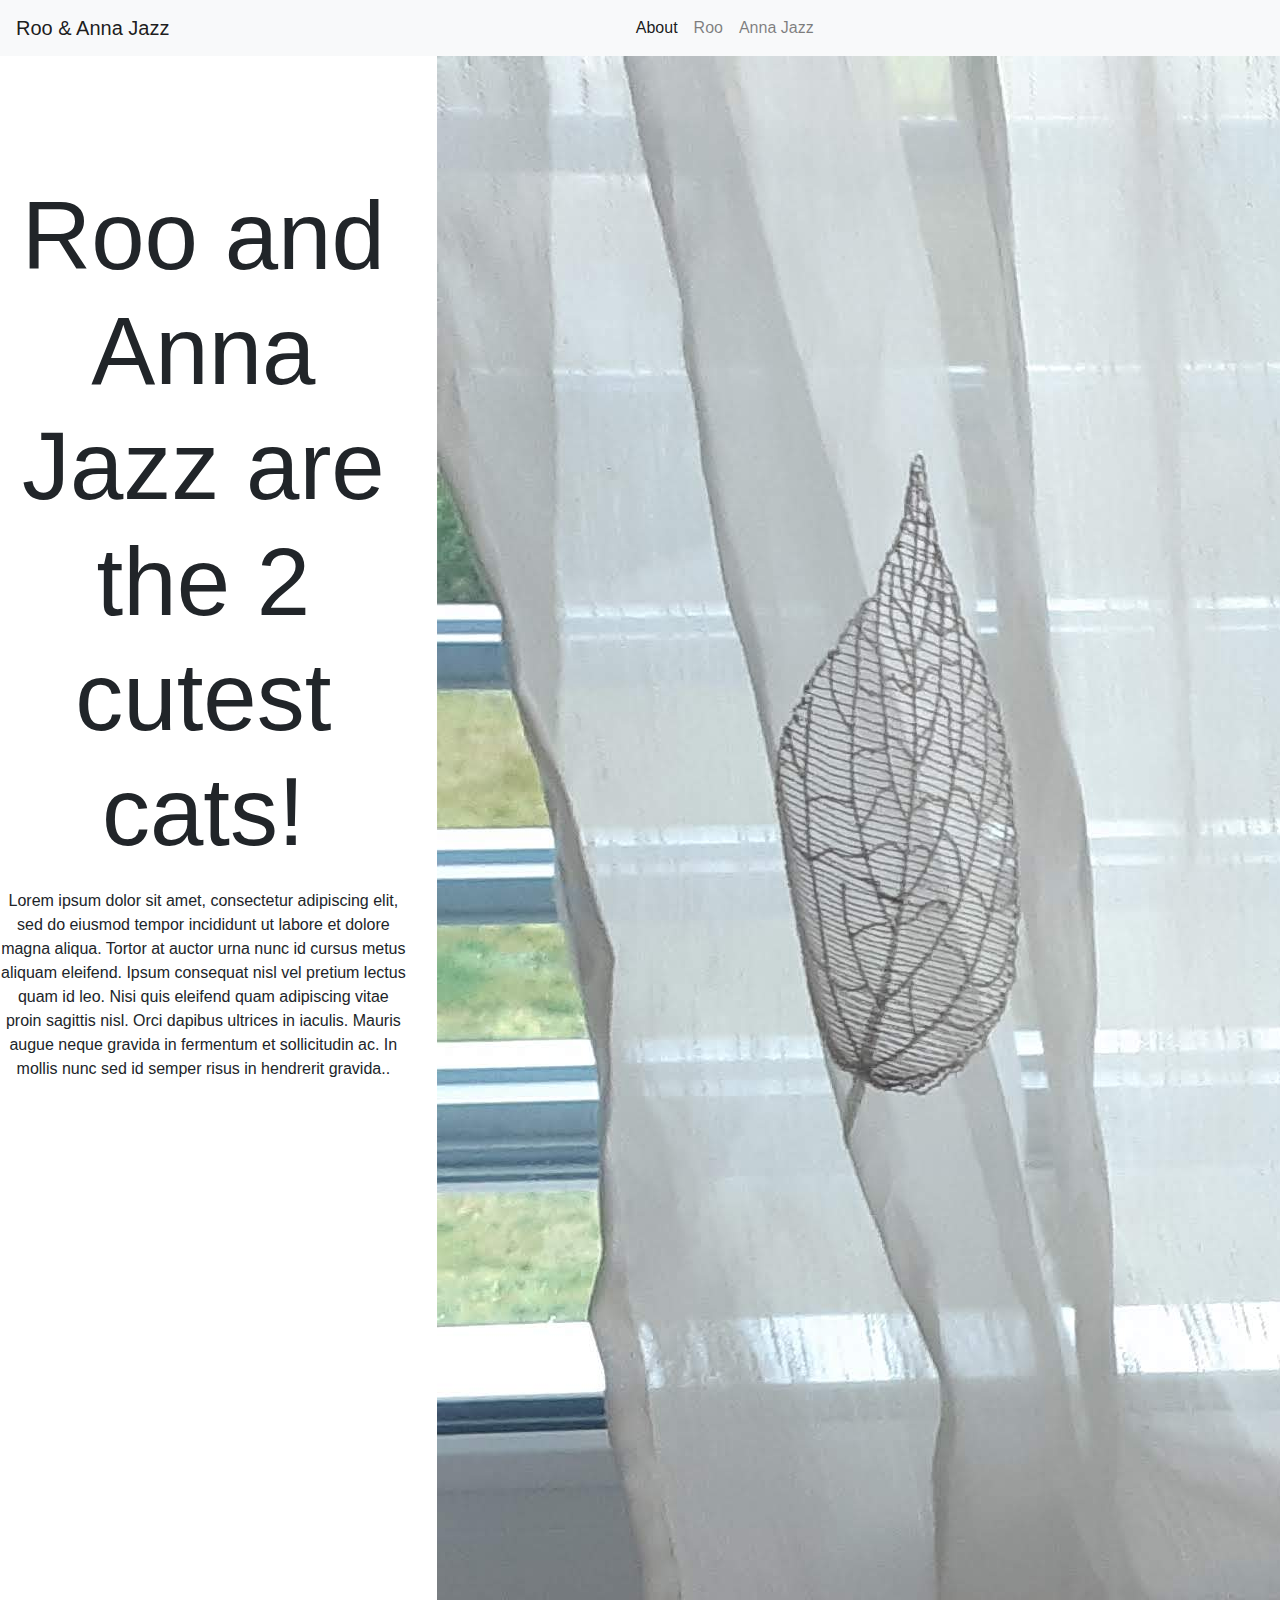
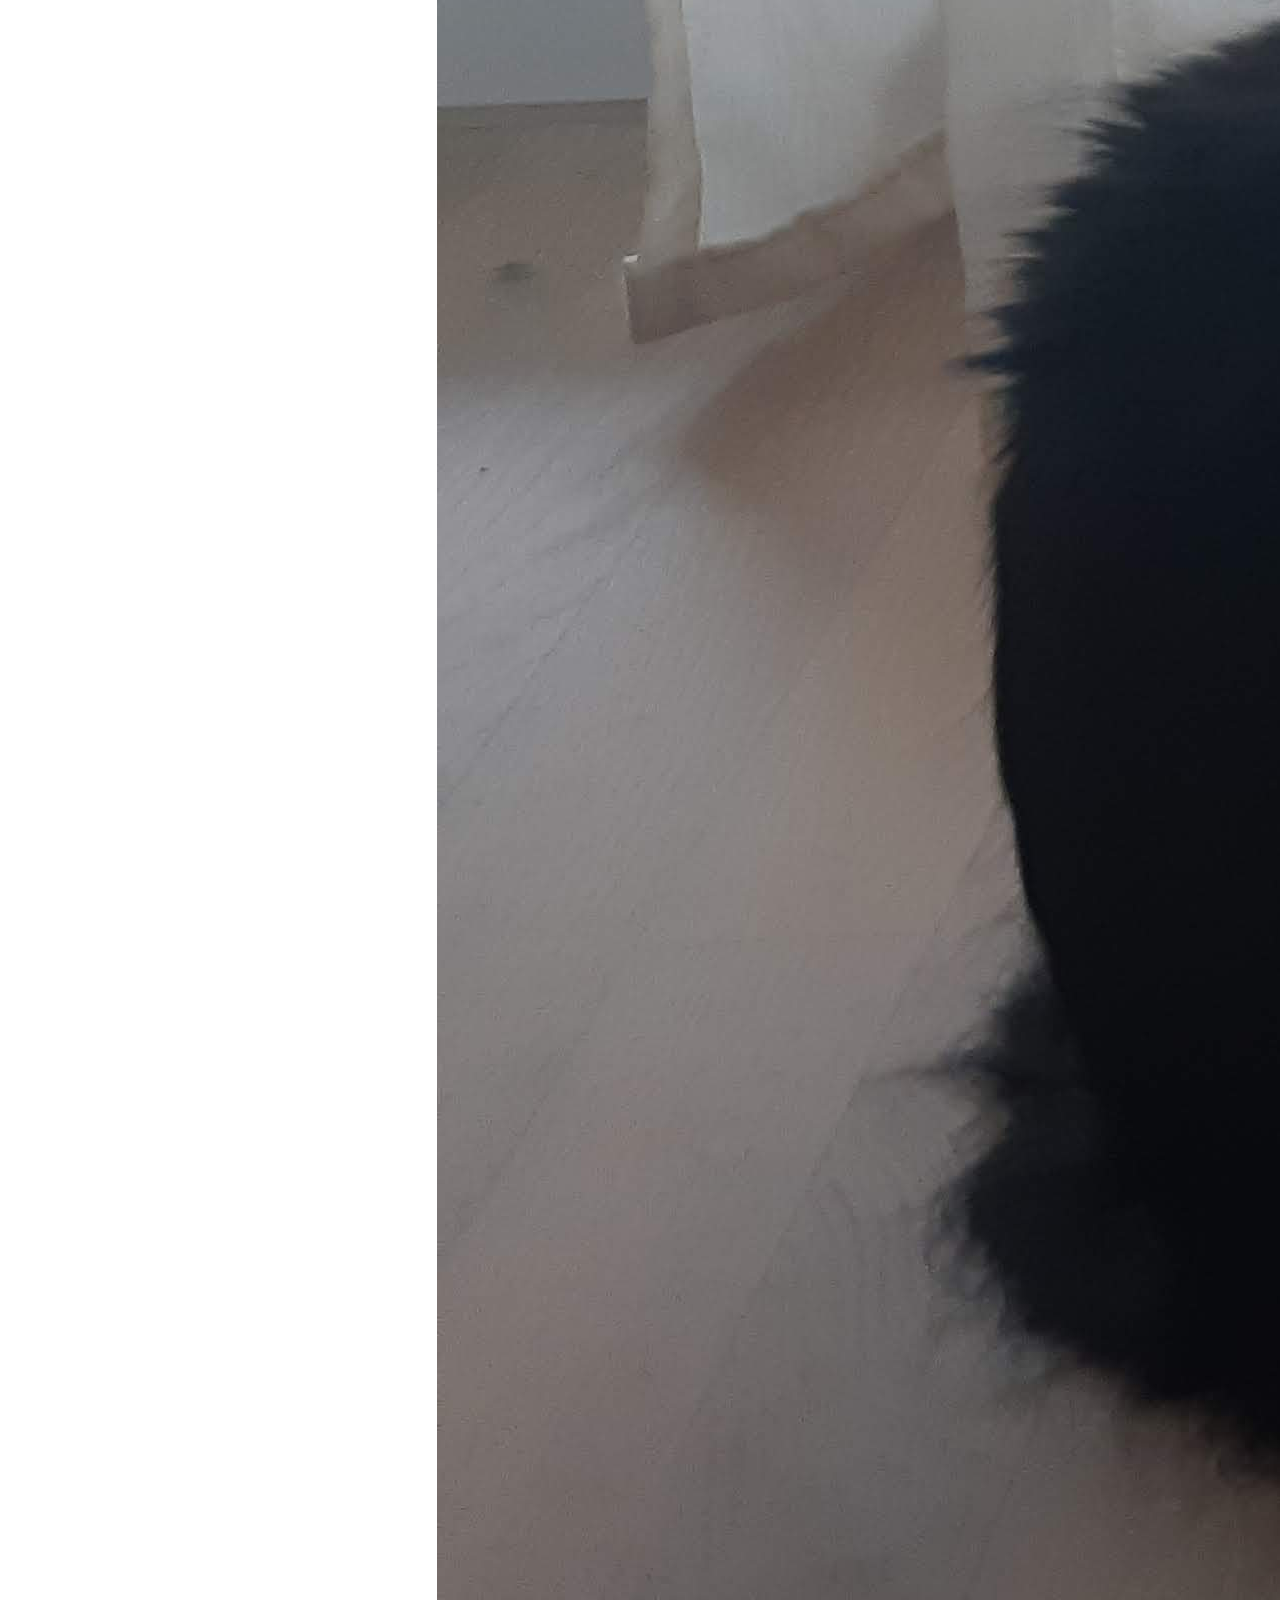
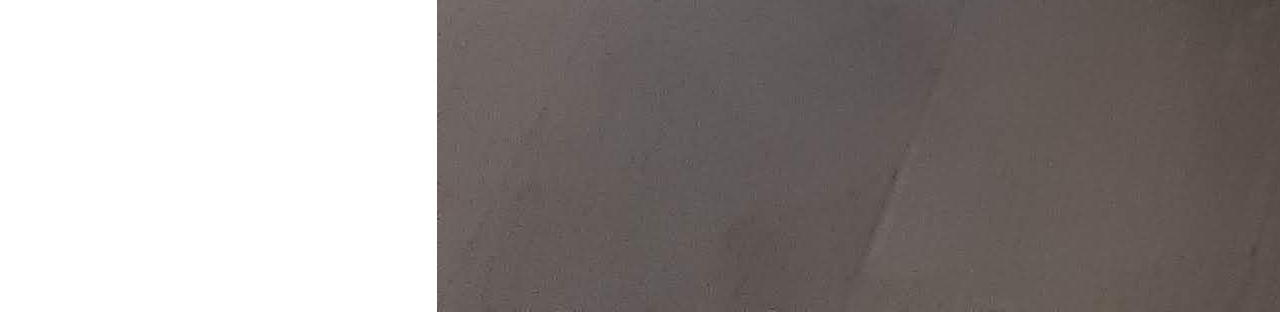
<file: index.html>
<!DOCTYPE html>
<html lang="en" dir="ltr">

<head>
  <meta charset="utf-8">
  <meta name="viewport" content="width=device-width, initial-scale=1, shrink-to-fit=no">

  <!-- Bootstrap -->
  <link rel="stylesheet" href="https://stackpath.bootstrapcdn.com/bootstrap/4.5.2/css/bootstrap.min.css" integrity="sha384-JcKb8q3iqJ61gNV9KGb8thSsNjpSL0n8PARn9HuZOnIxN0hoP+VmmDGMN5t9UJ0Z" crossorigin="anonymous">
  <!-- Stylesheet -->
  <link rel="stylesheet" href="css/styles.css">
  <title>Roo and Anna Jazz!</title>

</head>

<body>
  <nav class="navbar navbar-expand-sm navbar-light bg-light">
    <a class="navbar-brand" href="">Roo & Anna Jazz</a>
    <button class="navbar-toggler" type="button" data-toggle="collapse" data-target="#navbarSupportedContent" aria-controls="navbarSupportedContent" aria-expanded="false" aria-label="Toggle navigation">
      <span class="navbar-toggler-icon"></span>
    </button>
    <div class="collapse navbar-collapse" id="navbarSupportedContent">
      <ul class="navbar-nav mx-auto">
        <li class="nav-item active">
          <a class="nav-link" href="index.html">About</a>
        </li>
        <li class="nav-item">
          <a class="nav-link" href="roo.html">Roo</a>
        </li>
        <li class="nav-item">
          <a href="#" class="nav-link">Anna Jazz</a>
        </li>
      </ul>
    </div>
  </nav>

<div class="row aboutPage">
  <div class="col-md-4">
    <h1 class="aboutHeader">Roo and Anna Jazz are the 2 cutest cats!</h1>
    <p class="aboutText">
      Lorem ipsum dolor sit amet, consectetur adipiscing elit, sed do eiusmod tempor incididunt ut labore et dolore magna aliqua. Tortor at auctor urna nunc id cursus metus aliquam eleifend. Ipsum consequat nisl vel pretium lectus quam id leo. Nisi quis eleifend quam adipiscing vitae proin sagittis nisl. Orci dapibus ultrices in iaculis. Mauris augue neque gravida in fermentum et sollicitudin ac. In mollis nunc sed id semper risus in hendrerit gravida..
    </p>

  </div>
  <div class="col-md-8 picContainer">
    <img class="aboutPic" src="img/20200303_084436.jpg" alt="Roo and Anna Jazz-img">

  </div>
</div>


  <script src="https://code.jquery.com/jquery-3.5.1.slim.min.js" integrity="sha384-DfXdz2htPH0lsSSs5nCTpuj/zy4C+OGpamoFVy38MVBnE+IbbVYUew+OrCXaRkfj" crossorigin="anonymous"></script>
  <script src="https://cdn.jsdelivr.net/npm/popper.js@1.16.1/dist/umd/popper.min.js" integrity="sha384-9/reFTGAW83EW2RDu2S0VKaIzap3H66lZH81PoYlFhbGU+6BZp6G7niu735Sk7lN" crossorigin="anonymous"></script>
  <script src="https://stackpath.bootstrapcdn.com/bootstrap/4.5.2/js/bootstrap.min.js" integrity="sha384-B4gt1jrGC7Jh4AgTPSdUtOBvfO8shuf57BaghqFfPlYxofvL8/KUEfYiJOMMV+rV" crossorigin="anonymous"></script>
</body>

</html>
</file>
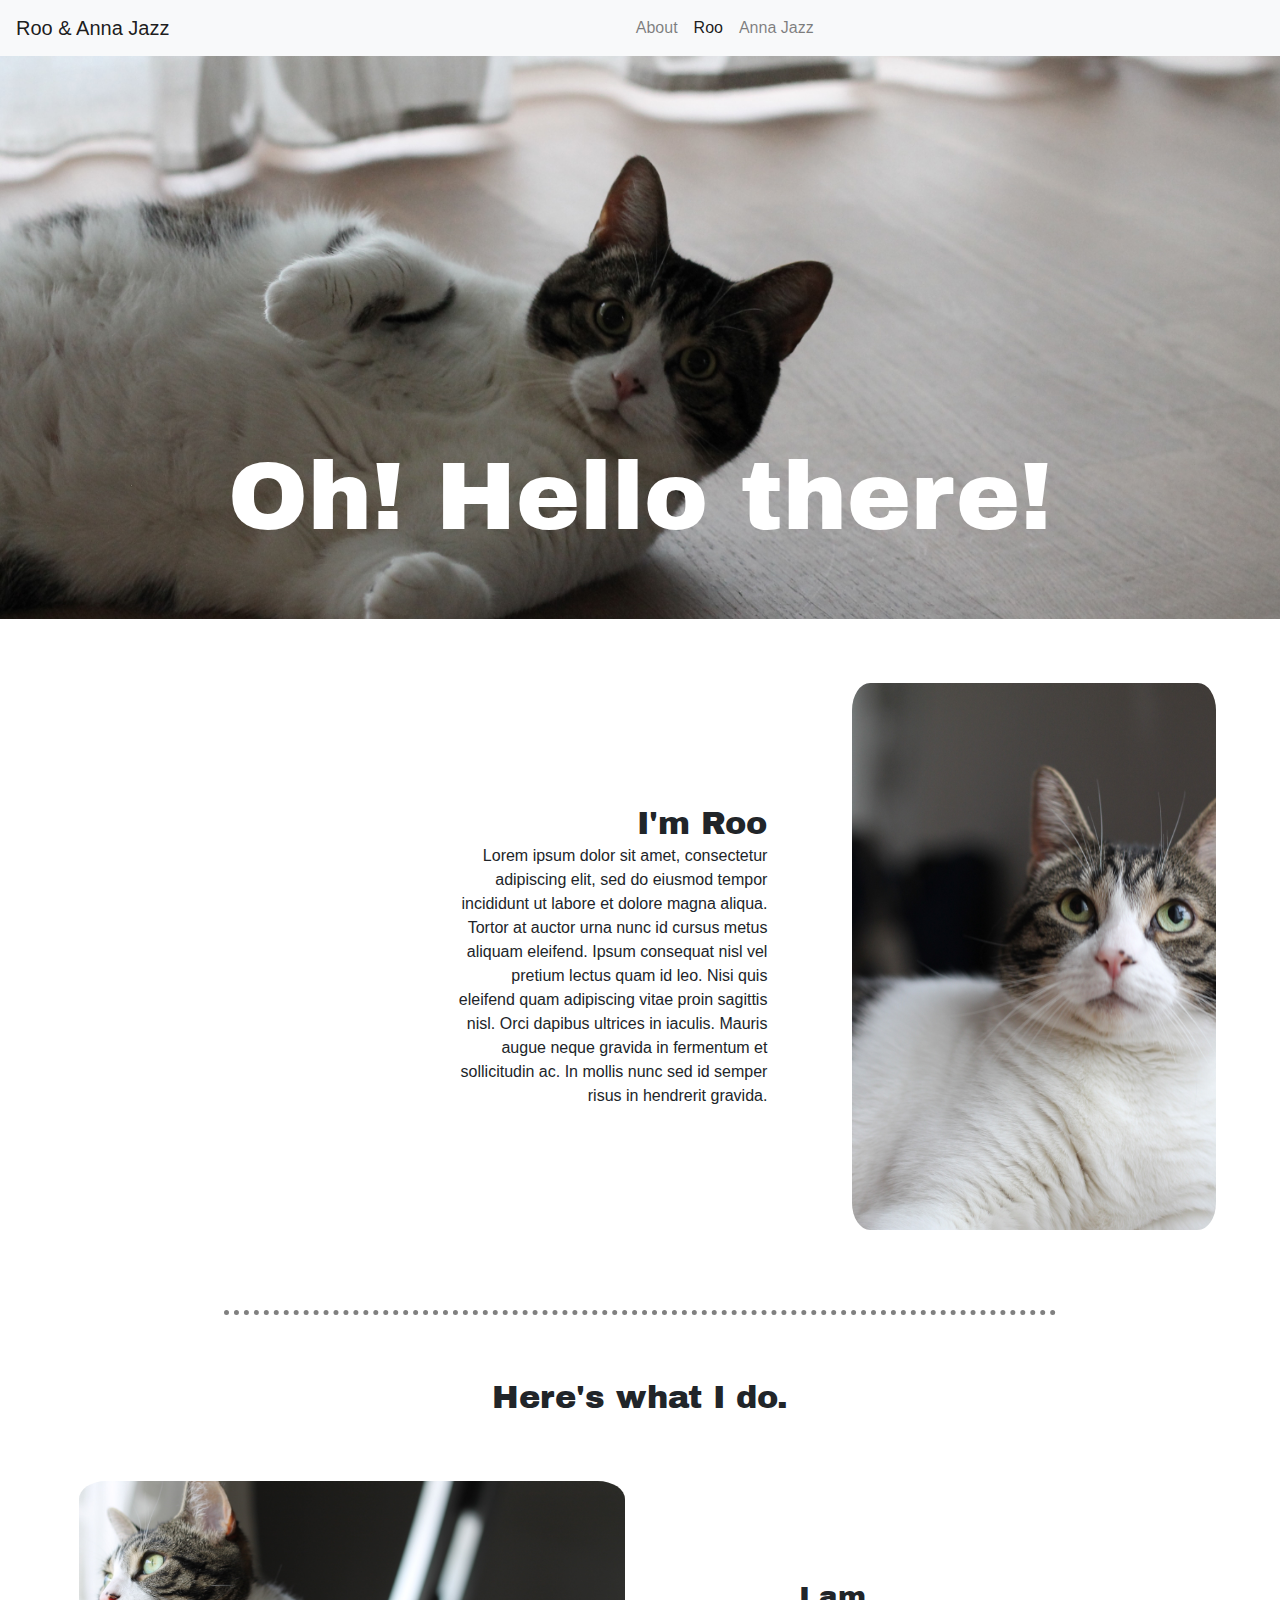
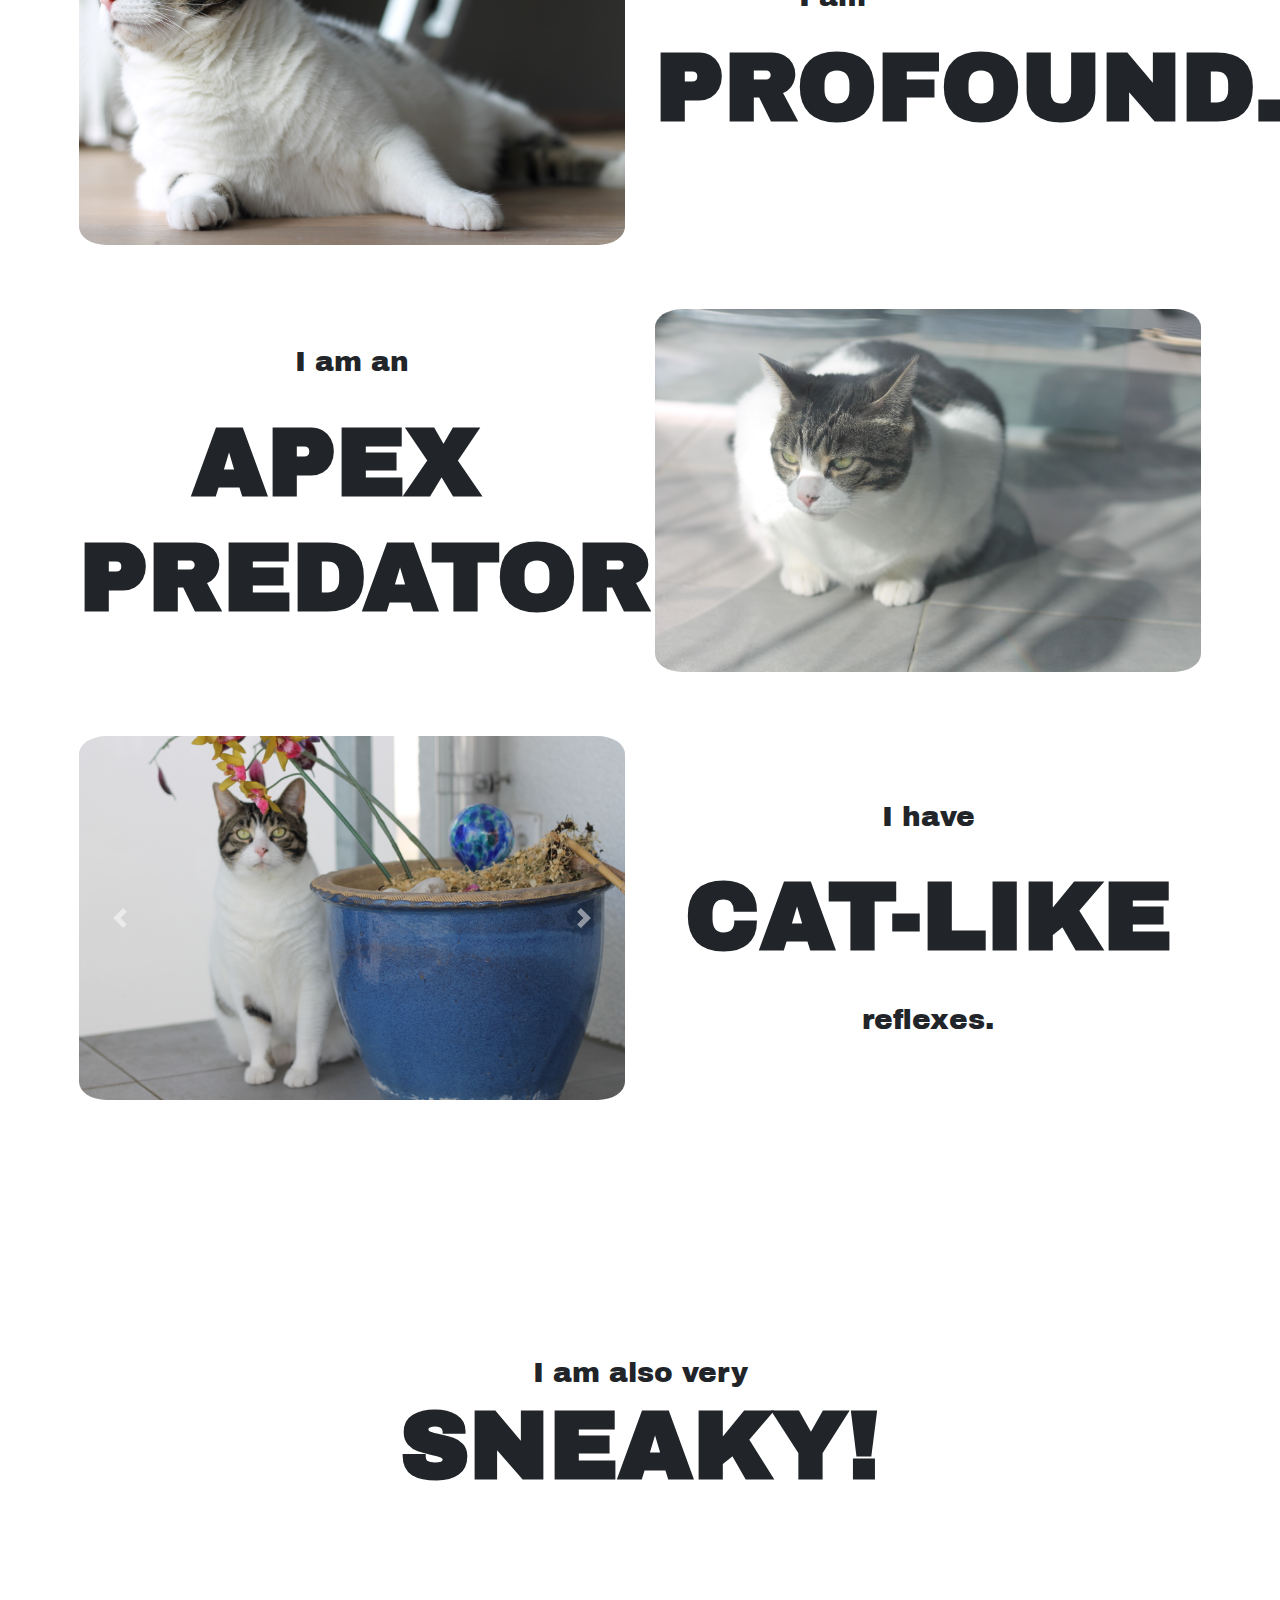
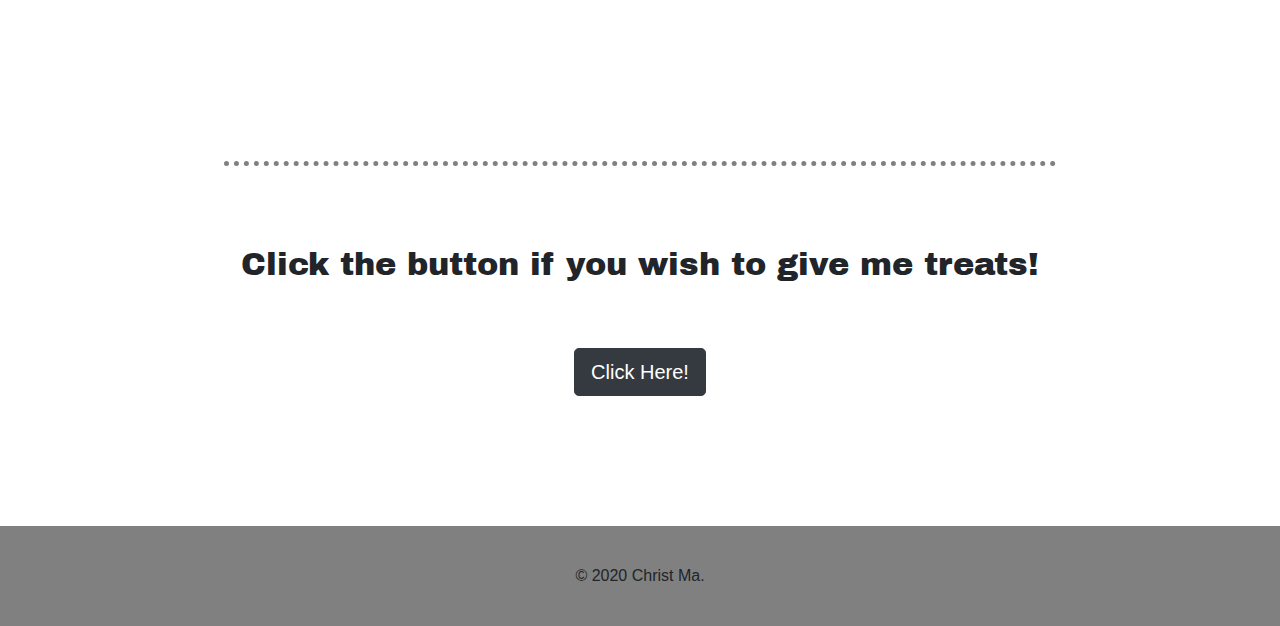
<file: roo.html>
<!DOCTYPE html>

<html lang="en">

<head>

  <meta charset="utf-8">
  <meta name="viewport" content="width=device-width, initial-scale=1, shrink-to-fit=no">

  <!-- Bootstrap CSS -->
  <link href="https://fonts.googleapis.com/css2?family=Archivo+Black&family=Playfair+Display:wght@400;600&display=swap" rel="stylesheet">
  <link rel="stylesheet" href="https://maxcdn.bootstrapcdn.com/bootstrap/4.0.0/css/bootstrap.min.css" integrity="sha384-Gn5384xqQ1aoWXA+058RXPxPg6fy4IWvTNh0E263XmFcJlSAwiGgFAW/dAiS6JXm" crossorigin="anonymous">
  <link rel="stylesheet" href="css/styles.css">
  <title>Roo</title>
</head>

<body>
  <nav class="navbar navbar-expand-sm navbar-light bg-light">
    <a class="navbar-brand" href="">Roo & Anna Jazz</a>
    <button class="navbar-toggler" type="button" data-toggle="collapse" data-target="#navbarSupportedContent" aria-controls="navbarSupportedContent" aria-expanded="false" aria-label="Toggle navigation">
      <span class="navbar-toggler-icon"></span>
    </button>
    <div class="collapse navbar-collapse" id="navbarSupportedContent">
      <ul class="navbar-nav mx-auto">
        <li class="nav-item">
          <a class="nav-link" href="index.html">About</a>
        </li>
        <li class="nav-item active">
          <a class="nav-link" href="roo.html">Roo</a>
        </li>
        <li class="nav-item">
          <a href="#" class="nav-link">Anna Jazz</a>
        </li>
      </ul>
    </div>
  </nav>

  <div class="row">
    <div class="col-md-12 topContainer">
      <h1>Oh! Hello there!</h1>
    </div>
  </div>

  <!-- second row -->
  <div class="row secondContainer justify-content-end">
    <div class="col-md-4">
      <h2 class="roosubheader">I'm Roo</h2>
      <p class="roosubheader">Lorem ipsum dolor sit amet, consectetur adipiscing elit, sed do eiusmod tempor incididunt ut labore et dolore magna aliqua. Tortor at auctor urna nunc id cursus metus aliquam eleifend. Ipsum consequat nisl vel pretium
        lectus quam id leo. Nisi quis eleifend quam adipiscing vitae proin sagittis nisl. Orci dapibus ultrices in iaculis. Mauris augue neque gravida in fermentum et sollicitudin ac. In mollis nunc sed id semper risus in hendrerit gravida.</p>
    </div>
    <div class="col-md-4">
      <img class="rectangleroopic" src="img\IMG_0392.JPG" alt="roo-derp-img">
    </div>
  </div>

  <hr>

  <h2>Here's what I do.</h2>
  <div class="thirdContainer">
    <div class="row rooDoes">
      <div class="col-md-6">
        <img class="rectangleroopic" src="img\IMG_0659.JPG" alt="profound-roo-img">
      </div>
      <div class="col-md-4">
        <h3>I am</h3>
        <h3 class="huge">PROFOUND.</h3>
      </div>

    </div>

    <div class="row rooDoes" style="text-align: right">
      <div class="col-md-6">
        <h3>I am an</h3>
        <h3 class="huge">APEX<span class="hidden">.</span> PREDATOR.</h3>
      </div>
      <div class="col-md-6">
        <img class="rectangleroopic" src="img\IMG_0644.JPG" alt="predator-roo-img">
      </div>
    </div>

    <div class="row rooDoes">
      <div class="col-md-6">
        <div id="sneakyRooCarousel" class="carousel slide" data-ride="false">
          <div class="carousel-inner">
            <div class="carousel-item active">
              <img class="d-block w-100 rectangleroopic" src="img\IMG_0640.JPG" alt="roo-reflexes-img">
            </div>
            <div class="carousel-item">
              <img class="d-block w-100 rectangleroopic" src="img\IMG_0641.JPG" alt="roo-reflexes-2-img">
            </div>

          </div>
          <a class="carousel-control-prev" href="#sneakyRooCarousel" role="button" data-slide="prev">
            <span class="carousel-control-prev-icon" aria-hidden="true"></span>
            <span class="sr-only">Previous</span>
          </a>
          <a class="carousel-control-next" href="#sneakyRooCarousel" role="button" data-slide="next">
            <span class="carousel-control-next-icon" aria-hidden="true"></span>
            <span class="sr-only">Next</span>
          </a>
        </div>
      </div>
      <div class="col-md-6">
        <h3>I have</h3>
        <h3 class="huge">CAT-LIKE</h3>
        <h3>reflexes.</h3>
      </div>
    </div>

    <div class="row rooDoes sneaky">
      <div class="col-md-12">
        <h3 class="sneakytext">I am also very</h3>
        <h3 class="huge sneakytext">SNEAKY!</h3>
      </div>
      <div class="container">
        <div class="overlay">
          <img class="rectangleroopic" src="img\IMG_0397.JPG" alt="sneaky-roo-img">
        </div>
      </div>
    </div>
    <hr>
    <div class="row treats">
      <div class="col-md-12">
        <h2>Click the button if you wish to give me treats!</h2>
      </div>
      <div class="col-md-12 treats">
        <button class="btn btn-lg btn-dark" type="button" name="button">Click Here!</button>
      </div>
    </div>

<div class="footer">
  <p>© 2020 Christ Ma.</p>
</div>



  </div>

  <!-- Optional JavaScript -->
  <!-- jQuery first, then Popper.js, then Bootstrap JS -->
  <script src="https://code.jquery.com/jquery-3.2.1.slim.min.js" integrity="sha384-KJ3o2DKtIkvYIK3UENzmM7KCkRr/rE9/Qpg6aAZGJwFDMVNA/GpGFF93hXpG5KkN" crossorigin="anonymous"></script>
  <script src="https://cdnjs.cloudflare.com/ajax/libs/popper.js/1.12.9/umd/popper.min.js" integrity="sha384-ApNbgh9B+Y1QKtv3Rn7W3mgPxhU9K/ScQsAP7hUibX39j7fakFPskvXusvfa0b4Q" crossorigin="anonymous"></script>
  <script src="https://maxcdn.bootstrapcdn.com/bootstrap/4.0.0/js/bootstrap.min.js" integrity="sha384-JZR6Spejh4U02d8jOt6vLEHfe/JQGiRRSQQxSfFWpi1MquVdAyjUar5+76PVCmYl" crossorigin="anonymous"></script>
</body>

</html>
</file>
<file: css/styles.css>
/* HTML elements */

hr {
  border-top: dotted;
  border-width: 5px;
  width: 65%;
}
h1{
  font-size: 6rem;
  text-align: center;
  margin: 5% auto;
  padding-top: 25%;
font-family: 'Archivo Black', sans-serif;

}

h2, h3 {
  text-align: center;
  margin: 5% auto;
font-family: 'Archivo Black', sans-serif;
}
h3{
font-family: 'Archivo Black', sans-serif;
}
p{
  margin:auto;
  text-align: center;
}

/* Top container Roo Background */
.topContainer {
  background-image: url("IMG_0375.JPG");
  background-repeat: no-repeat;
  background-position: top;
  background-size: 100%;
  padding-bottom:0;
  color: white;
}

/* Second Container, Roo Profile */
.secondContainer {
  padding: 5%;
  text-align: right;
  align-items: center;
}
.roosubheader {
  text-align: right;
  margin: 0 15% 0 0;
}


/* Third Container, What Roo does */
.rooDoes {
  align-items: center;
  margin: 5%;
}

.rectangleroopic {
  max-width: 100%;
  border-radius: 5%;
}

.huge {
  font-size: 6rem;
  font-weight: bold;
}

.hidden {
  visibility: hidden;
}

.container {
  width: 70%;
  position: absolute;
}

.overlay {
  position: relative;
  height: 100%;
  width: 100%;
  opacity: 0;
  transition: .5s ease;
}

.container:hover .overlay {
  opacity: 1;
}

.sneakytext {
  position: relative;
  margin: 0;
}

.sneaky{
  margin-top: 20%;
  margin-bottom: 20%;
  justify-content: center;
}

.treats{
  text-align: center;
  margin-bottom: 5%;
}
.footer{
  background-color: gray;
  padding: 3%;
}
</file>
